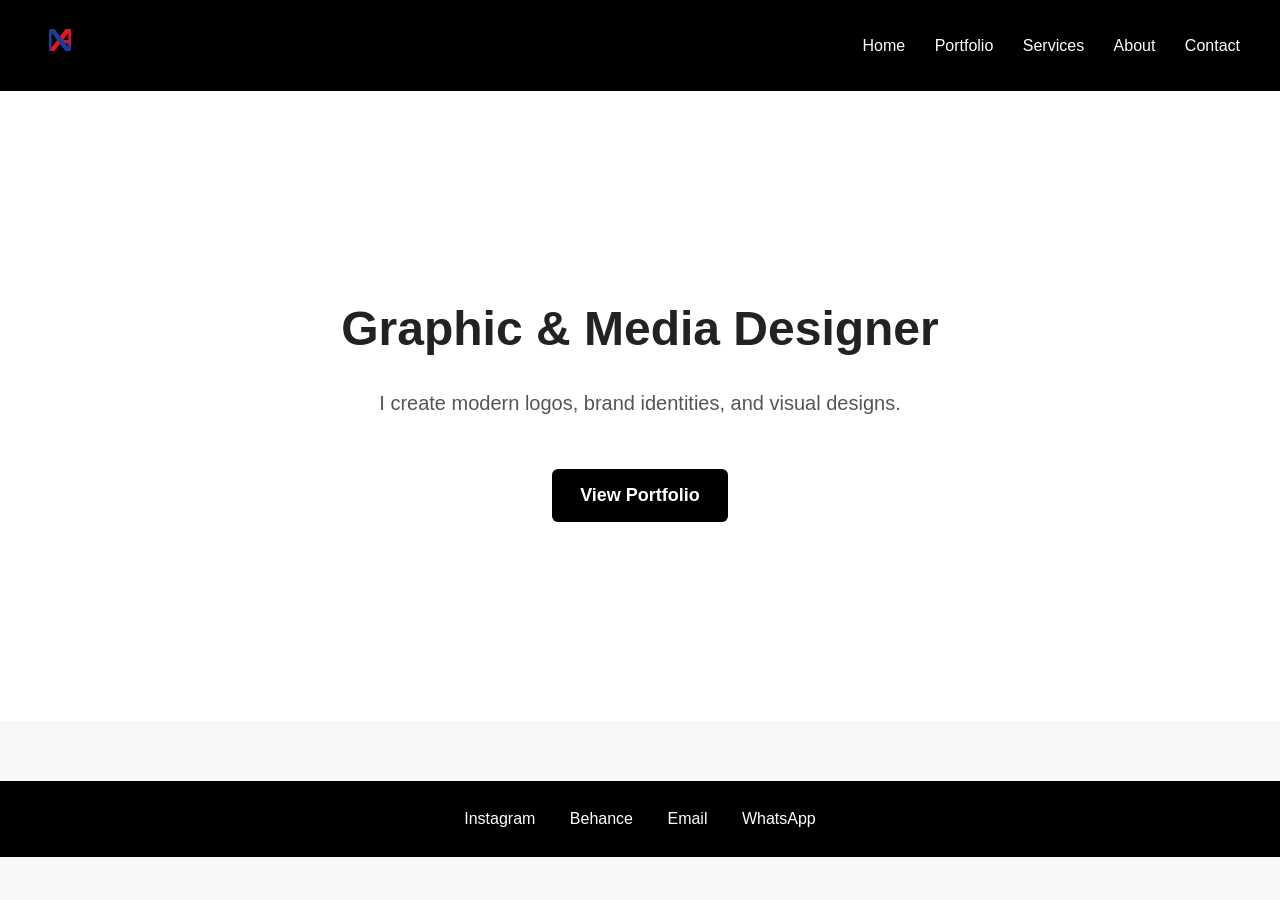
<file: index.html>
<!DOCTYPE html>
<html lang="en">
<head>
    <meta charset="UTF-8">
    <meta name="viewport" content="width=device-width, initial-scale=1.0">
    <title>Noman – Graphic Designer</title>
    <link rel="stylesheet" href="style.css">
</head>

<body>

<header>
    <h1 class="logo">
    <img src="logo.png" alt="Noman Design Logo">
</h1>

    <nav>
        <a href="index.html">Home</a>
        <a href="portfolio.html">Portfolio</a>
        <a href="services.html">Services</a>
        <a href="about.html">About</a>
        <a href="contact.html">Contact</a>
    </nav>
</header>

<section class="hero fade-in">
    <h2>Graphic & Media Designer</h2>
    <p>I create modern logos, brand identities, and visual designs.</p>
    <a href="portfolio.html" class="btn">View Portfolio</a>
</section>

<footer>
    <div class="social">
        <a href="https://instagram.com/yourusername" target="_blank">Instagram</a>
        <a href="https://behance.net/yourusername" target="_blank">Behance</a>
        <a href="mailto:yourmail@example.com">Email</a>
        <a href="https://wa.me/966XXXXXXXXX" target="_blank">WhatsApp</a>
    </div>
</footer>

</body>
</html>
</file>
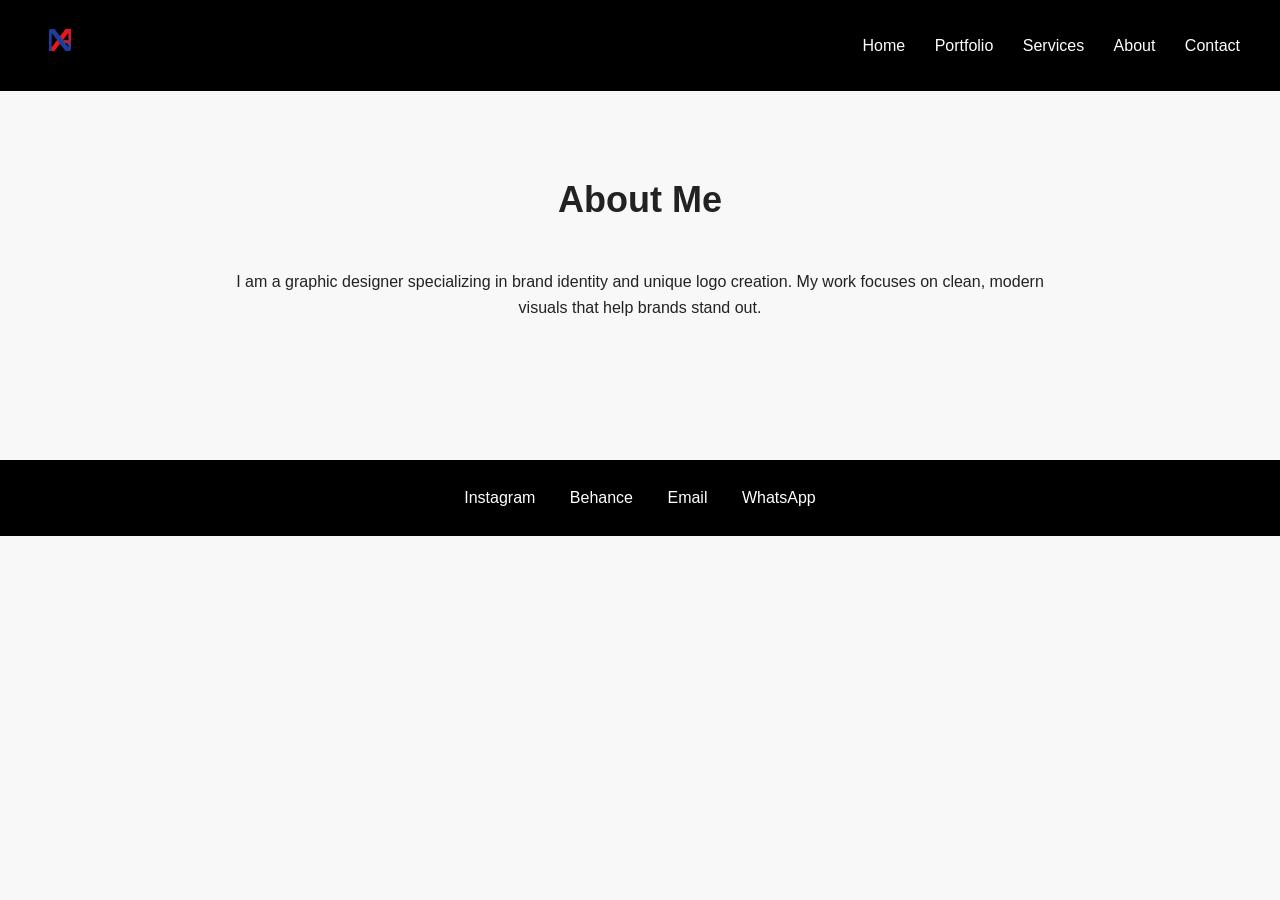
<file: about.html>
<!DOCTYPE html>
<html lang="en">
<head>
    <meta charset="UTF-8">
    <meta name="viewport" content="width=device-width, initial-scale=1.0">
    <title>About – Noman Design</title>
    <link rel="stylesheet" href="style.css">
</head>

<body>

<header>
    <h1 class="logo">
    <img src="logo.png" alt="Noman Design Logo">
</h1>

    <nav>
        <a href="index.html">Home</a>
        <a href="portfolio.html">Portfolio</a>
        <a href="services.html">Services</a>
        <a href="about.html">About</a>
        <a href="contact.html">Contact</a>
    </nav>
</header>

<section class="section fade-in">
    <h2>About Me</h2>
    <p>I am a graphic designer specializing in brand identity and unique logo creation. My work focuses on clean, modern visuals that help brands stand out.</p>
</section>

<footer>
    <div class="social">
        <a href="https://instagram.com/yourusername" target="_blank">Instagram</a>
        <a href="https://behance.net/yourusername" target="_blank">Behance</a>
        <a href="mailto:yourmail@example.com">Email</a>
        <a href="https://wa.me/966XXXXXXXXX" target="_blank">WhatsApp</a>
    </div>
</footer>

</body>
</html>
</file>
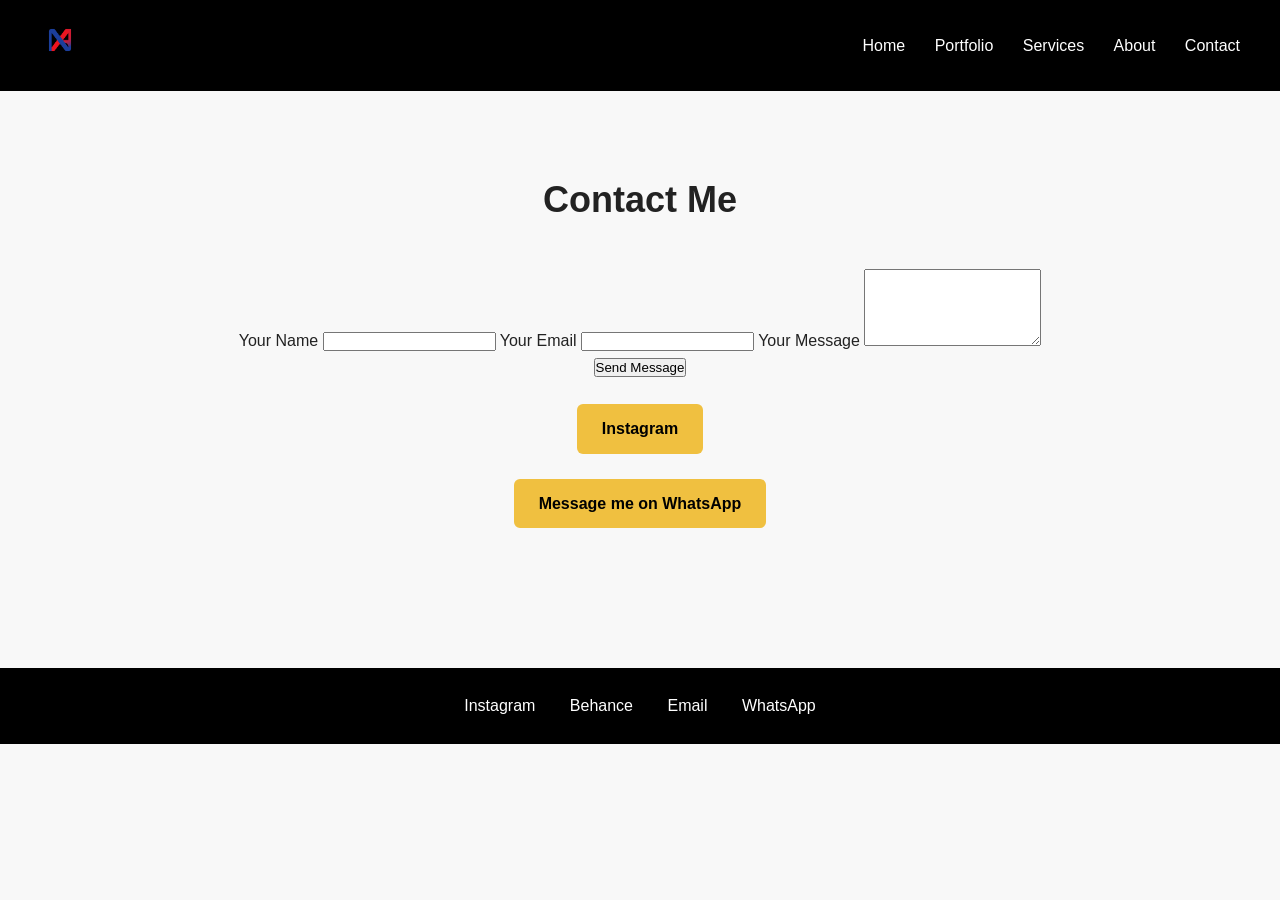
<file: contact.html>
<!DOCTYPE html>
<html lang="en">
<head>
    <meta charset="UTF-8">
    <meta name="viewport" content="width=device-width, initial-scale=1.0">
    <title>Contact – Noman Design</title>
    <link rel="stylesheet" href="style.css">
</head>

<body>

<header>
    <h1 class="logo">
    <img src="logo.png" alt="Noman Design Logo">
</h1>

    <nav>
        <a href="index.html">Home</a>
        <a href="portfolio.html">Portfolio</a>
        <a href="services.html">Services</a>
        <a href="about.html">About</a>
        <a href="contact.html">Contact</a>
    </nav>
</header>

<section class="section fade-in contact-section">
    <h2>Contact Me</h2>

    <form action="https://api.web3forms.com/submit" method="POST" class="contact-form">
        <input type="hidden" name="access_key" value="8b9bf944-7d79-4e40-bb9e-a6d8fa769c55">

        <input type="hidden" name="redirect" value="success.html">

        <label for="name">Your Name</label>
        <input type="text" id="name" name="name" required>

        <label for="email">Your Email</label>
        <input type="email" id="email" name="email" required>

        <label for="message">Your Message</label>
        <textarea id="message" name="message" rows="5" required></textarea>

        <button type="submit">Send Message</button>
    </form>
<p style="margin-top:25px;">
    <a href="https://instagram.com/illustrator_9n1_noman" class="back-btn">Instagram</a>
</p>
    <p style="margin-top:25px;">
    <a href="https://wa.me/966537188401" class="back-btn">Message me on WhatsApp</a>
</p>
    
</section>

<footer>
    <div class="social">
        <a href="https://instagram.com/illustrator_9n1_noman" target="_blank">Instagram</a>
        <a href="https://behance.net/yourusername" target="_blank">Behance</a>
        <a href="mailto:yourmail@example.com">Email</a>
        <a href="https://wa.me/966537188401" target="_blank">WhatsApp</a>
    </div>
</footer>

</body>
</html>
</file>
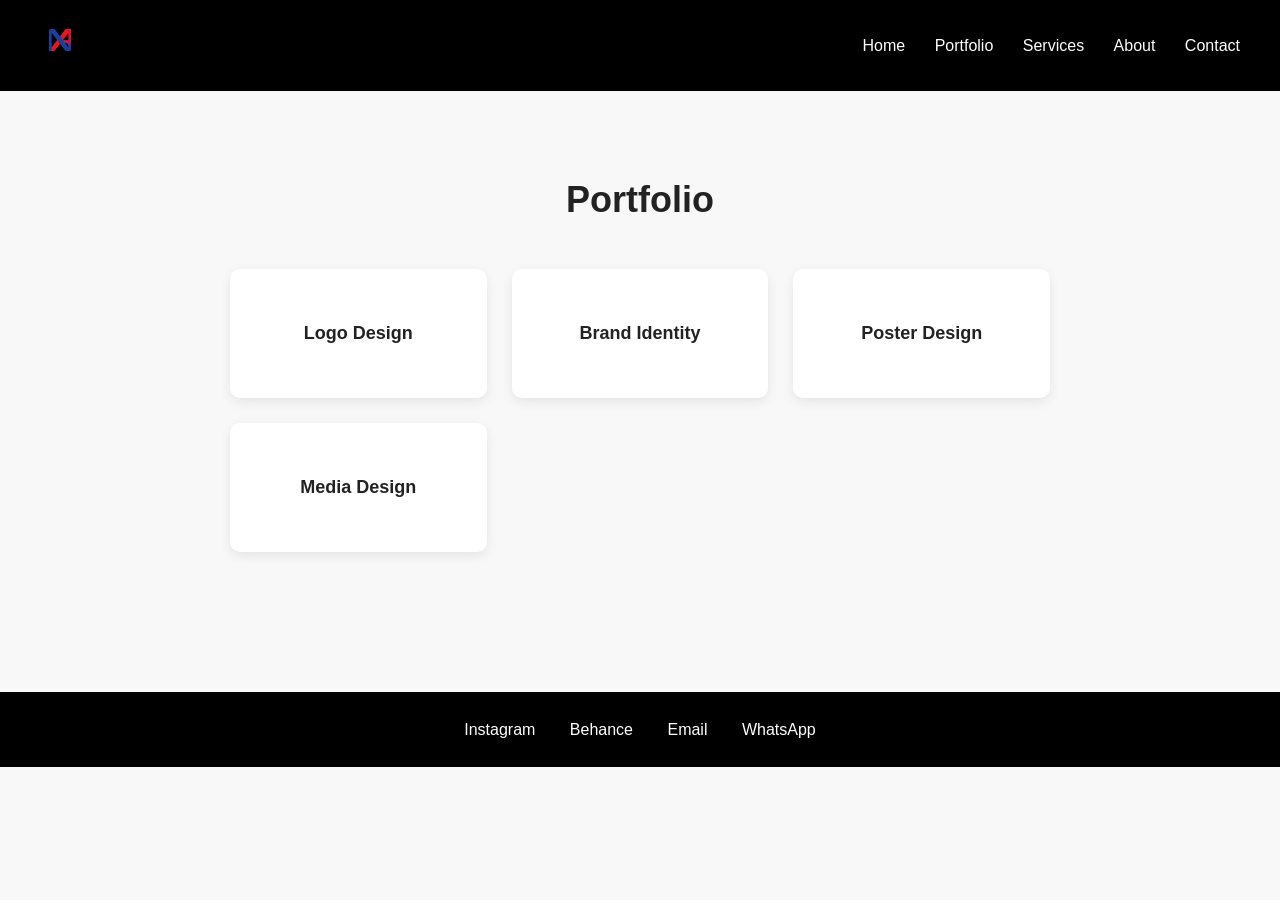
<file: portfolio.html>
<!DOCTYPE html>
<html lang="en">
<head>
    <meta charset="UTF-8">
    <meta name="viewport" content="width=device-width, initial-scale=1.0">
    <title>Portfolio – Noman Design</title>
    <link rel="stylesheet" href="style.css">
</head>

<body>

<header>
    <h1 class="logo">
    <img src="logo.png" alt="Noman Design Logo">
</h1>

    <nav>
        <a href="index.html">Home</a>
        <a href="portfolio.html">Portfolio</a>
        <a href="services.html">Services</a>
        <a href="about.html">About</a>
        <a href="contact.html">Contact</a>
    </nav>
</header>

<section class="section">
    <h2>Portfolio</h2>
    <div class="grid">
        <div class="item fade-in">Logo Design</div>
        <div class="item fade-in">Brand Identity</div>
        <div class="item fade-in">Poster Design</div>
        <div class="item fade-in">Media Design</div>
    </div>
</section>

<footer>
    <div class="social">
        <a href="https://instagram.com/yourusername" target="_blank">Instagram</a>
        <a href="https://behance.net/yourusername" target="_blank">Behance</a>
        <a href="mailto:yourmail@example.com">Email</a>
        <a href="https://wa.me/966XXXXXXXXX" target="_blank">WhatsApp</a>
    </div>
</footer>

</body>
</html>
</file>
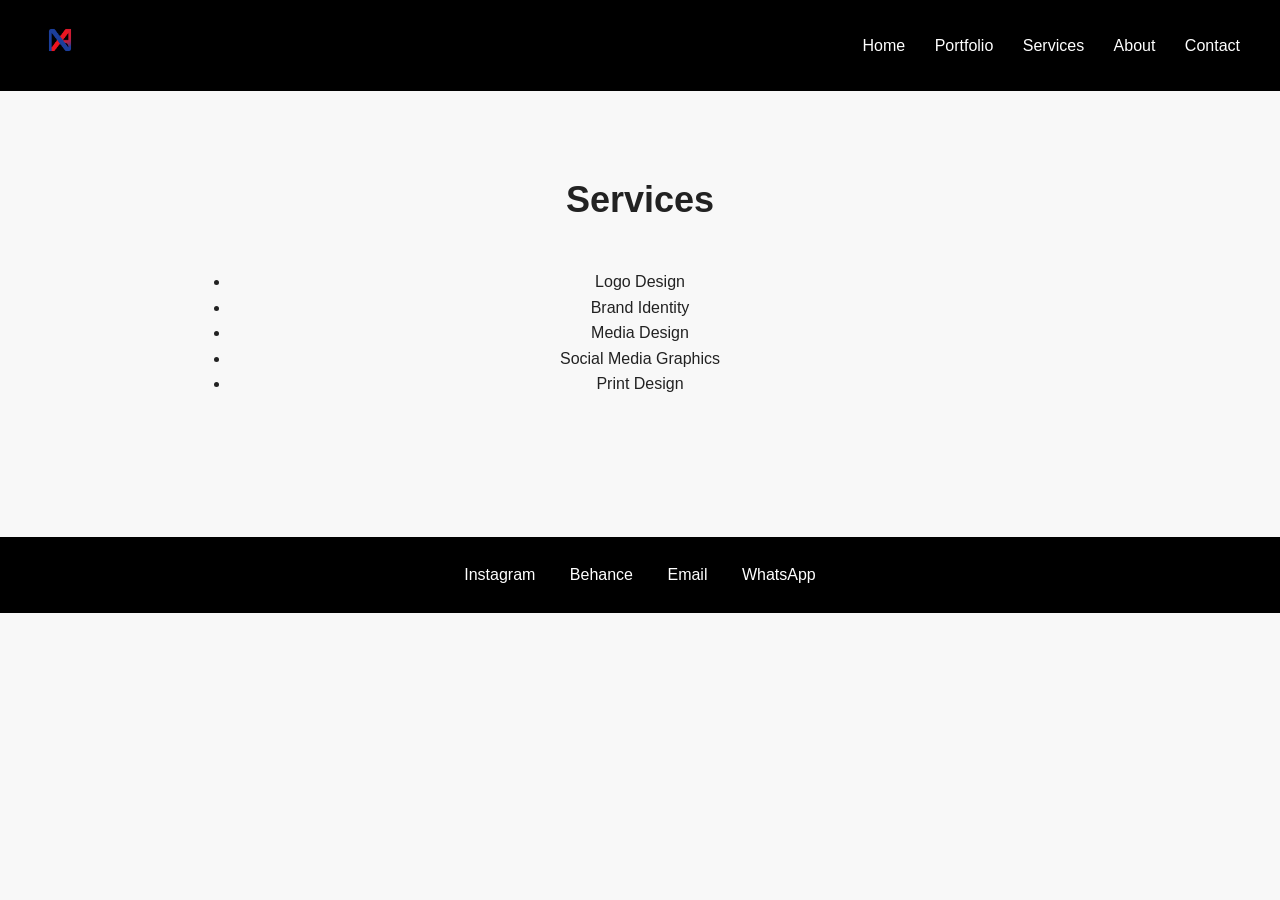
<file: services.html>
<!DOCTYPE html>
<html lang="en">
<head>
    <meta charset="UTF-8">
    <meta name="viewport" content="width=device-width, initial-scale=1.0">
    <title>Services – Noman Design</title>
    <link rel="stylesheet" href="style.css">
</head>

<body>

<header>
    <h1 class="logo">
    <img src="logo.png" alt="Noman Design Logo">
</h1>

    <nav>
        <a href="index.html">Home</a>
        <a href="portfolio.html">Portfolio</a>
        <a href="services.html">Services</a>
        <a href="about.html">About</a>
        <a href="contact.html">Contact</a>
    </nav>
</header>

<section class="section fade-in">
    <h2>Services</h2>
    <ul>
        <li>Logo Design</li>
        <li>Brand Identity</li>
        <li>Media Design</li>
        <li>Social Media Graphics</li>
        <li>Print Design</li>
    </ul>
</section>

<footer>
    <div class="social">
        <a href="https://instagram.com/yourusername" target="_blank">Instagram</a>
        <a href="https://behance.net/yourusername" target="_blank">Behance</a>
        <a href="mailto:yourmail@example.com">Email</a>
        <a href="https://wa.me/966XXXXXXXXX" target="_blank">WhatsApp</a>
    </div>
</footer>

</body>
</html>
</file>
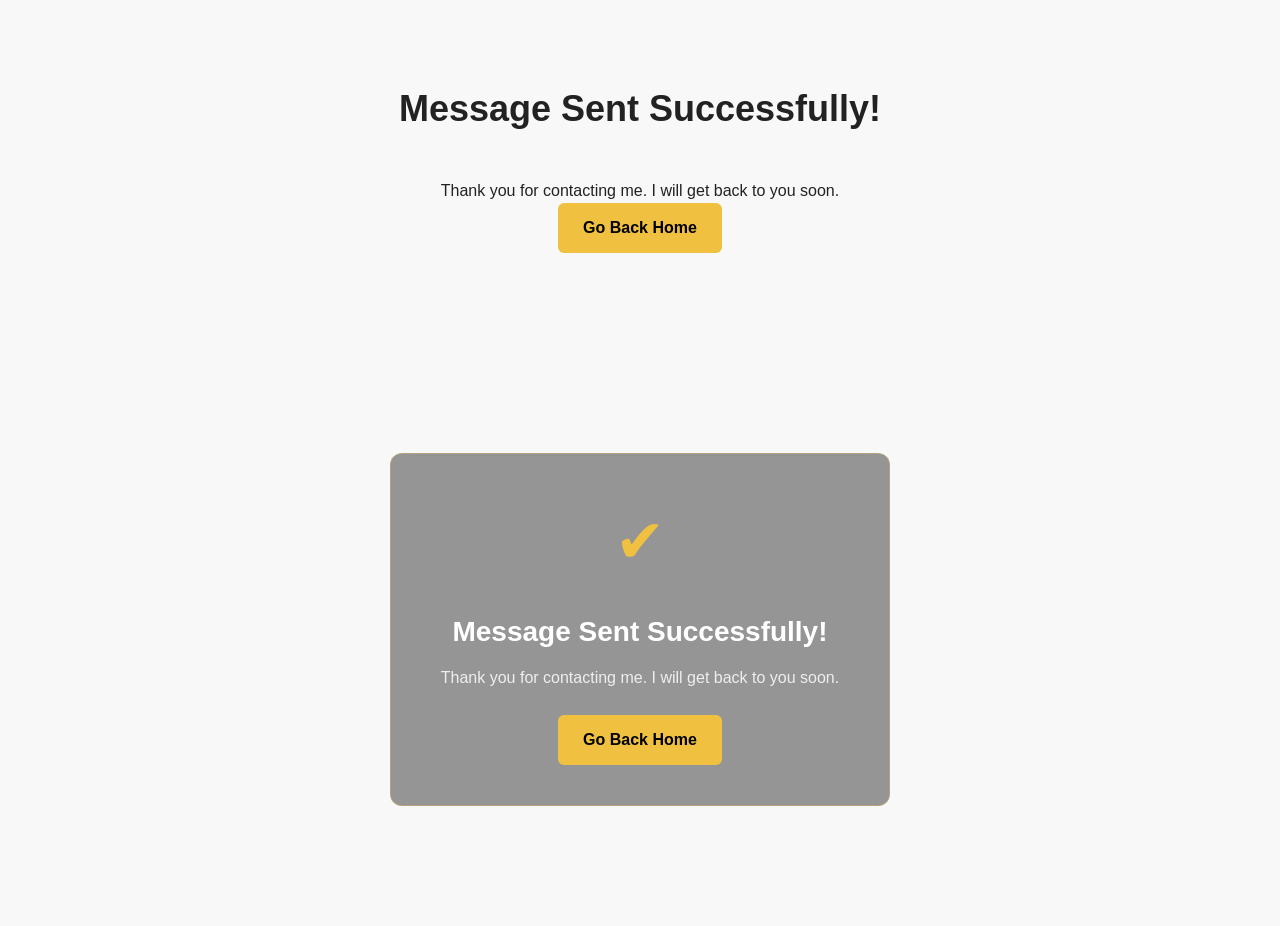
<file: success.html>
<!DOCTYPE html>
<html lang="en">
<head>
    <meta charset="UTF-8">
    <meta name="viewport" content="width=device-width, initial-scale=1.0">
    <title>Message Sent</title>
    <link rel="stylesheet" href="style.css">
</head>
<body>
    <section class="section fade-in">
        <h2>Message Sent Successfully!</h2>
        <p>Thank you for contacting me. I will get back to you soon.</p>

        <a href="index.html" class="back-btn">Go Back Home</a>
    </section>
</body>
</html>

<div class="success-box">
    <div class="checkmark">✔</div>
    <h2>Message Sent Successfully!</h2>
    <p>Thank you for contacting me. I will get back to you soon.</p>
    <a href="index.html" class="back-btn">Go Back Home</a>
</div>
</file>
<file: style.css>
:root {
    --brand-primary: #000;
    --brand-accent: #f0c040;
    --brand-bg: #f8f8f8;
    --brand-text: #222;
}

body {
  margin: 0;
  font-family: Arial, sans-serif;
  background: var(--brand-bg);
  color: var(--brand-text);
}

header {
  background: var(--brand-primary);
  padding: 20px 40px;
  display: flex;
  justify-content: space-between;
  align-items: center;
}

.logo img {
    height: 40px;
    width: auto;
}


nav a {
    color: #fff;
    margin-left: 25px;
    text-decoration: none;
    font-size: 16px;
    font-weight: 500;
}

nav a:hover {
    color: var(--brand-accent);
}


.hero {
    height: 70vh;
    background: var(--brand-bg);
    display: flex;
    flex-direction: column;
    justify-content: center;
    align-items: center;
    text-align: center;
}

.btn {
    padding: 12px 28px;
    background: var(--brand-primary);
    color: #fff;
    text-decoration: none;
    margin-top: 20px;
    border-radius: 4px;
    font-weight: 600;
    transition: 0.3s ease;
}

.btn:hover {
    background: var(--brand-accent);
    color: #000;
}


.section {
    padding: 80px 20px;
    max-width: 900px;
    margin: auto;
    text-align: center;
}

.grid {
    display: grid;
    grid-template-columns: repeat(auto-fit, minmax(220px, 1fr));
    gap: 20px;
    margin-top: 40px;
}

.item {
    background: #fff;
    padding: 20px;
    border-radius: 6px;
    box-shadow: 0 2px 6px rgba(0,0,0,0.1);
    font-weight: 600;
}

footer {
    background: #000;
    padding: 25px 10px;
    text-align: center;
    margin-top: 60px;
}

footer .social a {
    color: #fff;
    margin: 0 15px;
    text-decoration: none;
    font-size: 16px;
    font-weight: 500;
}

footer .social a:hover {
    color: #f0c040;
}

/* Global Reset */
* {
    margin: 0;
    padding: 0;
    box-sizing: border-box;
    font-family: "Inter", sans-serif;
}

/* Body */
body {
    background: #f8f8f8;
    color: #222;
    line-height: 1.6;
}

/* Header */
header {
    background: #000;
    padding: 20px 40px;
    display: flex;
    justify-content: space-between;
    align-items: center;
}

.logo {
    color: #fff;
    font-size: 24px;
    font-weight: 700;
}

nav a {
    color: #fff;
    margin-left: 25px;
    text-decoration: none;
    font-size: 16px;
    font-weight: 500;
}

nav a:hover {
    color: #f0c040;
}

/* Hero Section */
.hero {
    padding: 120px 40px;
    text-align: center;
    background: #fff;
}

.hero h2 {
    font-size: 48px;
    font-weight: 700;
    margin-bottom: 20px;
}

.hero p {
    font-size: 20px;
    color: #555;
    margin-bottom: 30px;
}

.btn {
    padding: 12px 28px;
    background: #000;
    color: #fff;
    text-decoration: none;
    font-size: 18px;
    border-radius: 6px;
    transition: 0.3s;
}

.btn:hover {
    background: #f0c040;
    color: #000;
}

/* Section */
.section {
    padding: 80px 40px;
    text-align: center;
}

.section h2 {
    font-size: 36px;
    margin-bottom: 40px;
}

/* Portfolio Grid */
.grid {
    display: grid;
    grid-template-columns: repeat(auto-fit, minmax(220px, 1fr));
    gap: 25px;
}

.item {
    background: #fff;
    padding: 50px 20px;
    border-radius: 10px;
    box-shadow: 0 4px 12px rgba(0,0,0,0.08);
    font-size: 18px;
    font-weight: 600;
    transition: 0.3s;
}

.item:hover {
    transform: translateY(-5px);
    box-shadow: 0 6px 18px rgba(0,0,0,0.12);
}

/* Footer */
footer {
    background: #000;
    padding: 25px 10px;
    text-align: center;
    margin-top: 60px;
}

footer .social a {
    color: #fff;
    margin: 0 15px;
    text-decoration: none;
    font-size: 16px;
    font-weight: 500;
}

footer .social a:hover {
    color: #f0c040;
}

.item:hover {
    transform: translateY(-5px);
    box-shadow: 0 6px 18px rgba(0,0,0,0.12);
}

.item:hover {
    transform: translateY(-5px);
    box-shadow: 0 6px 18px rgba(0,0,0,0.12);
}

/* Animations */
.fade-in {
    opacity: 0;
    transform: translateY(20px);
    animation: fadeInUp 1s ease forwards;
}

@keyframes fadeInUp {
    to {
        opacity: 1;
        transform: translateY(0);
    }
}

/* Footer */
footer {
    background: #000;
    padding: 25px 10px;
    text-align: center;
    margin-top: 60px;
}

/* Success Page Styles - Brand Matched */
.success-box {
    text-align: center;
    padding: 40px;
    border-radius: 12px;
    background: rgba(0, 0, 0, 0.4);
    backdrop-filter: blur(10px);
    border: 1px solid rgba(240, 192, 64, 0.3); /* gold glow */
    animation: fadeIn 1s ease-in-out;
    max-width: 500px;
    margin: 120px auto;
}

.checkmark {
    font-size: 60px;
    color: var(--brand-accent); /* gold */
    margin-bottom: 20px;
    animation: pop 0.6s ease-out;
}

.success-box h2 {
    font-size: 28px;
    margin-bottom: 10px;
    color: #fff;
}

.success-box p {
    font-size: 16px;
    opacity: 0.9;
    margin-bottom: 25px;
    color: #f8f8f8;
}

.back-btn {
    display: inline-block;
    padding: 12px 25px;
    background: var(--brand-accent); /* gold */
    color: #000;
    border-radius: 6px;
    font-weight: bold;
    text-decoration: none;
    transition: 0.3s;
}

.back-btn:hover {
    background: #d9a838; /* darker gold */
}

/* Animations */
@keyframes pop {
    0% { transform: scale(0); }
    80% { transform: scale(1.1); }
    100% { transform: scale(1); }
}
</file>
